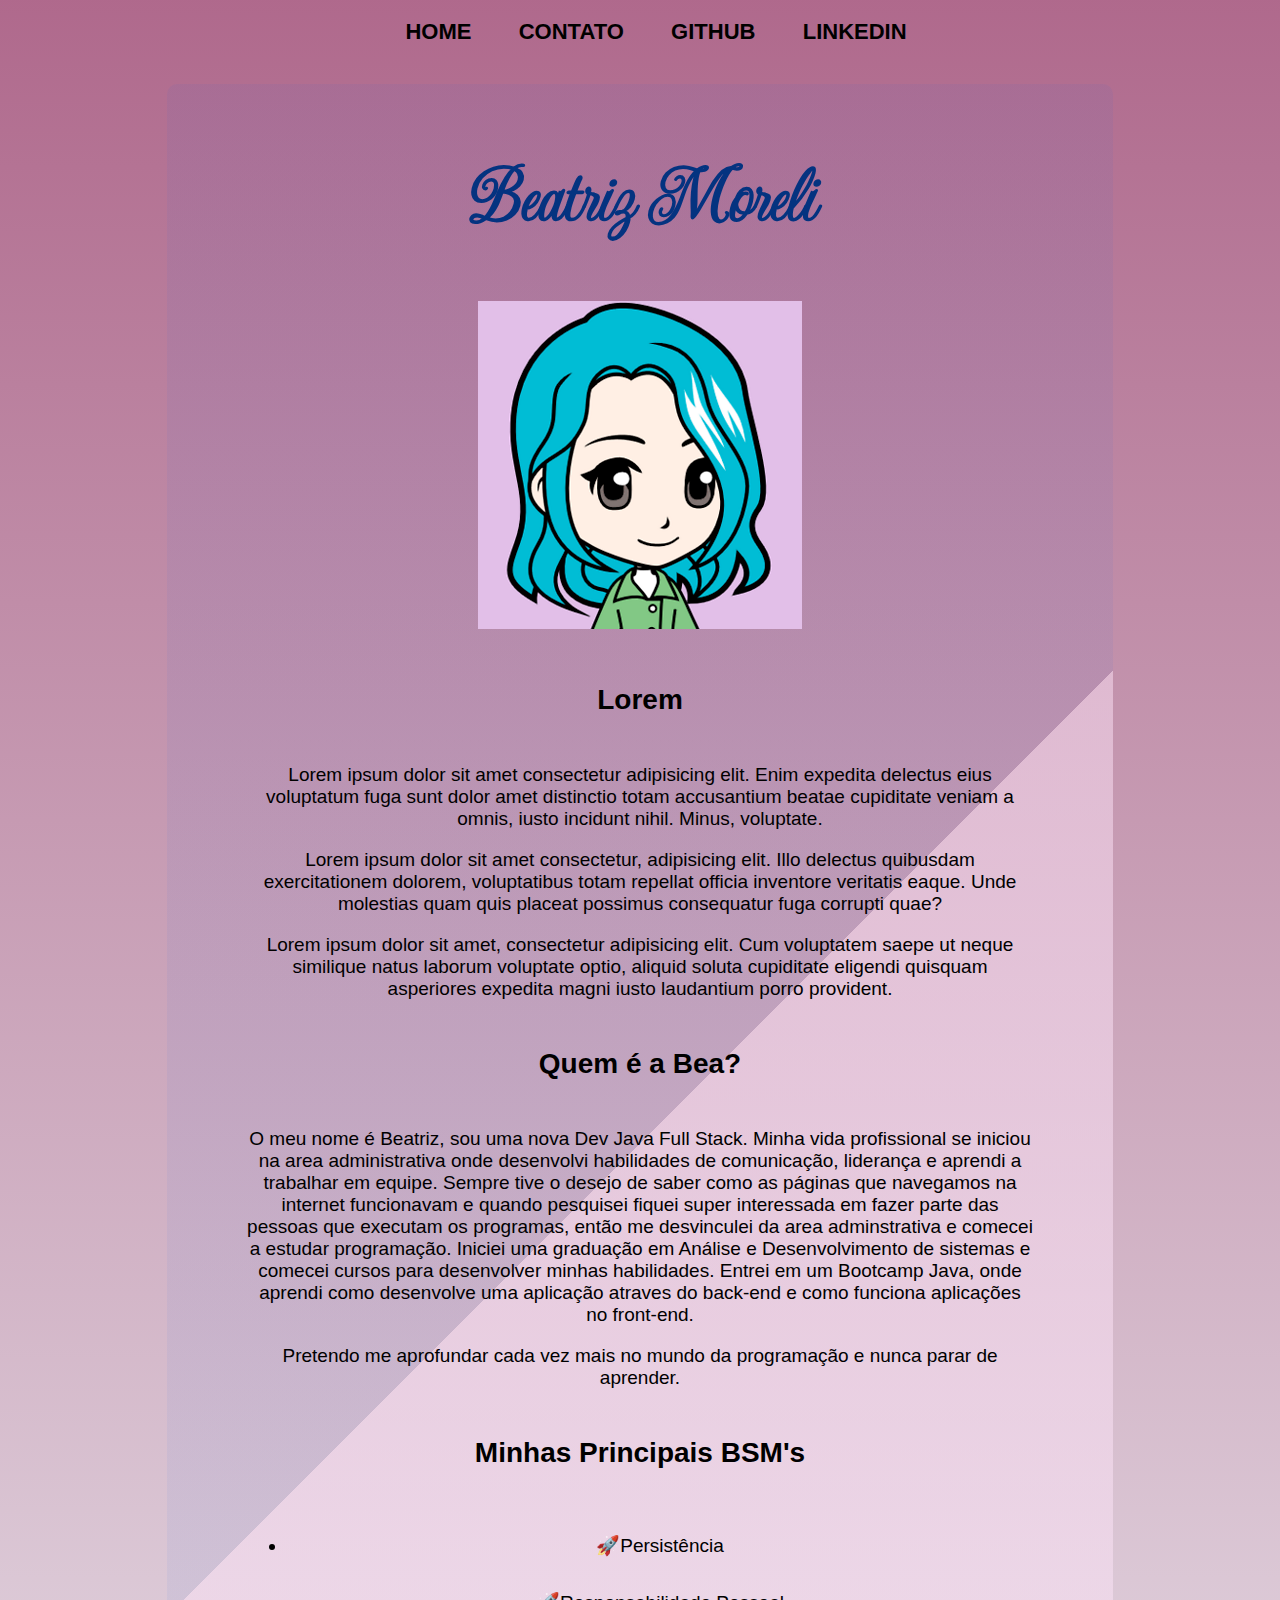
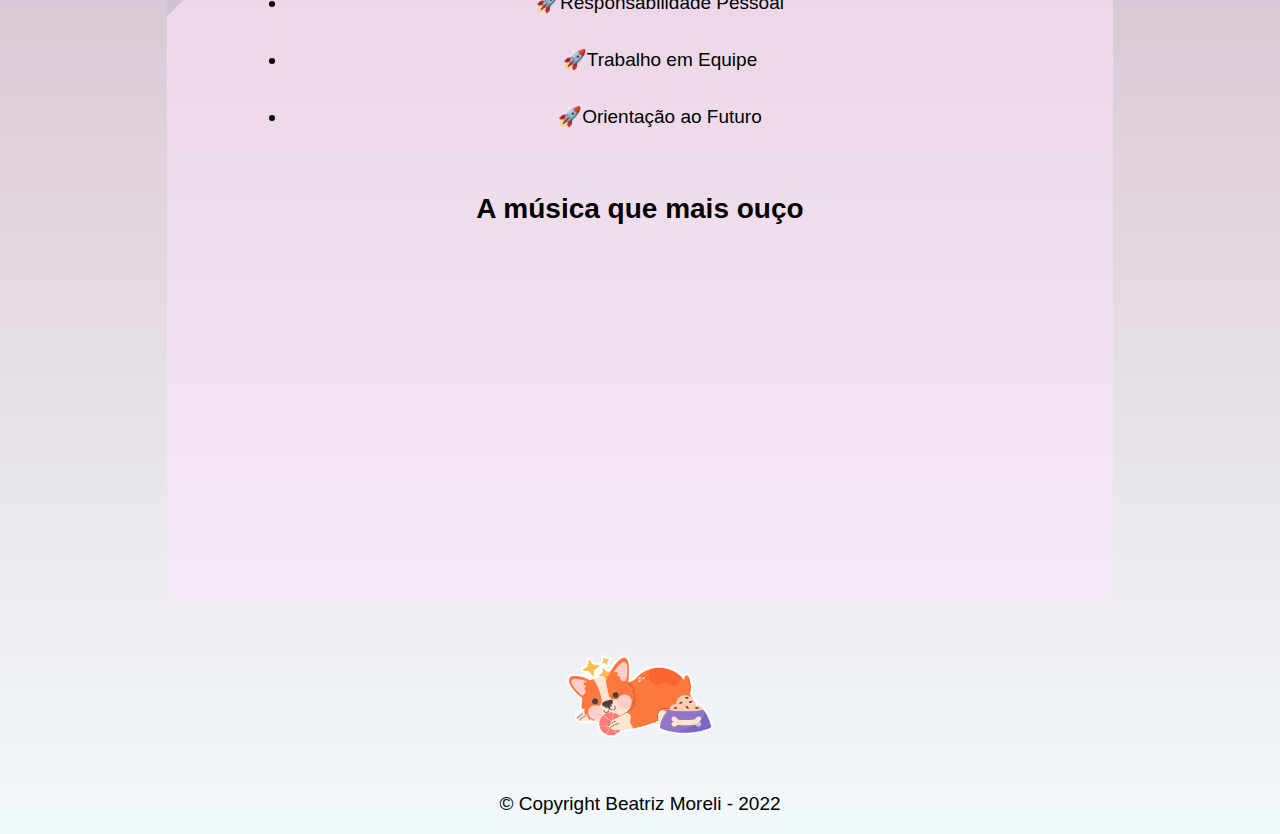
<file: index.html>
<!DOCTYPE html>
<html lang="pt-br">

<head>
    <meta charset="UTF-8">
    <meta http-equiv="X-UA-Compatible" content="IE=edge">
    <meta name="viewport" content="width=device-width, initial-scale=1.0">
    <link rel="shortcut icon" href="/assets/imagens/icone.png" type="image/x-icon">
    <link rel="stylesheet" href="/assets/CSS/style.css">
    <title>Beatriz Moreli</title>
</head>

<body>
    <header>
        <div>
            <nav>
                <ul>
                    <li><a href="/index.html">Home</a></a></li>
                    <li><a href="/Contato.html">Contato</a></a></li>
                    <li><a href="https://github.com/Beamoreli">GitHub</a></li>
                    <li><a href="https://www.linkedin.com/in/beamoreli/">Linkedin</a></li>
                </ul>
            </nav>
        </div>
    </header>
    <main>
        <section>
            <style>
                @import url('https://fonts.googleapis.com/css2?family=Updock&display=swap');
            </style>
            <h1 class="nome">Beatriz Moreli</h1>
            <h2 class="logo"><img src="/assets/imagens/logobea.png">
                <h3>Lorem</h3>
                <p>Lorem ipsum dolor sit amet consectetur adipisicing elit. Enim expedita delectus eius voluptatum fuga
                    sunt
                    dolor amet distinctio totam accusantium beatae cupiditate veniam a omnis, iusto incidunt nihil.
                    Minus,
                    voluptate.</p>
                <p>Lorem ipsum dolor sit amet consectetur, adipisicing elit. Illo delectus quibusdam exercitationem
                    dolorem,
                    voluptatibus totam repellat officia inventore veritatis eaque. Unde molestias quam quis placeat
                    possimus
                    consequatur fuga corrupti quae?</p>
                <p>Lorem ipsum dolor sit amet, consectetur adipisicing elit. Cum voluptatem saepe ut neque similique
                    natus
                    laborum voluptate optio, aliquid soluta cupiditate eligendi quisquam asperiores expedita magni iusto
                    laudantium porro provident.</p>

                <h3>Quem é a Bea?</h3>
                <p>O meu nome é Beatriz, sou uma nova Dev Java Full Stack. Minha vida profissional se iniciou na area
                    administrativa onde desenvolvi habilidades de comunicação, liderança e aprendi a trabalhar em
                    equipe. Sempre tive o desejo de saber como as páginas que navegamos na internet funcionavam e quando
                    pesquisei fiquei super interessada em fazer parte das pessoas que executam os programas, então me
                    desvinculei da area adminstrativa e comecei a estudar programação.
                    Iniciei uma graduação em Análise e Desenvolvimento de sistemas e comecei cursos para desenvolver
                    minhas habilidades. Entrei em um Bootcamp Java, onde aprendi como desenvolve uma aplicação atraves
                    do back-end e como funciona aplicações no front-end.</p>
                <p>Pretendo me aprofundar cada vez mais no mundo da programação e nunca parar de aprender.</p>
        </section>

        <section>
            <h3>Minhas Principais BSM's </h3>

            <div>
                <ul>
                    <li class="itens">Persistência</li>
                    <li class="itens">Responsabilidade Pessoal</li>
                    <li class="itens">Trabalho em Equipe</li>
                    <li class="itens">Orientação ao Futuro</li>
                </ul>
            </div>

            <div class="video">
                <h3>A música que mais ouço</h3>
                <iframe width="660" height="315" src="https://www.youtube.com/embed/qz88qOS1Rwg" title="YouTube video player" frameborder="0" allow="accelerometer; autoplay; clipboard-write; encrypted-media; gyroscope; picture-in-picture" allowfullscreen></iframe>
            </div>
        
        </section>
    </main>

    <footer>
        <img src="/assets/imagens/4359760.png" class="imagem-rodape">
        <p class="copyright"> &copy; Copyright Beatriz Moreli - 2022</p>
    </footer>
</body>

</html>
</file>
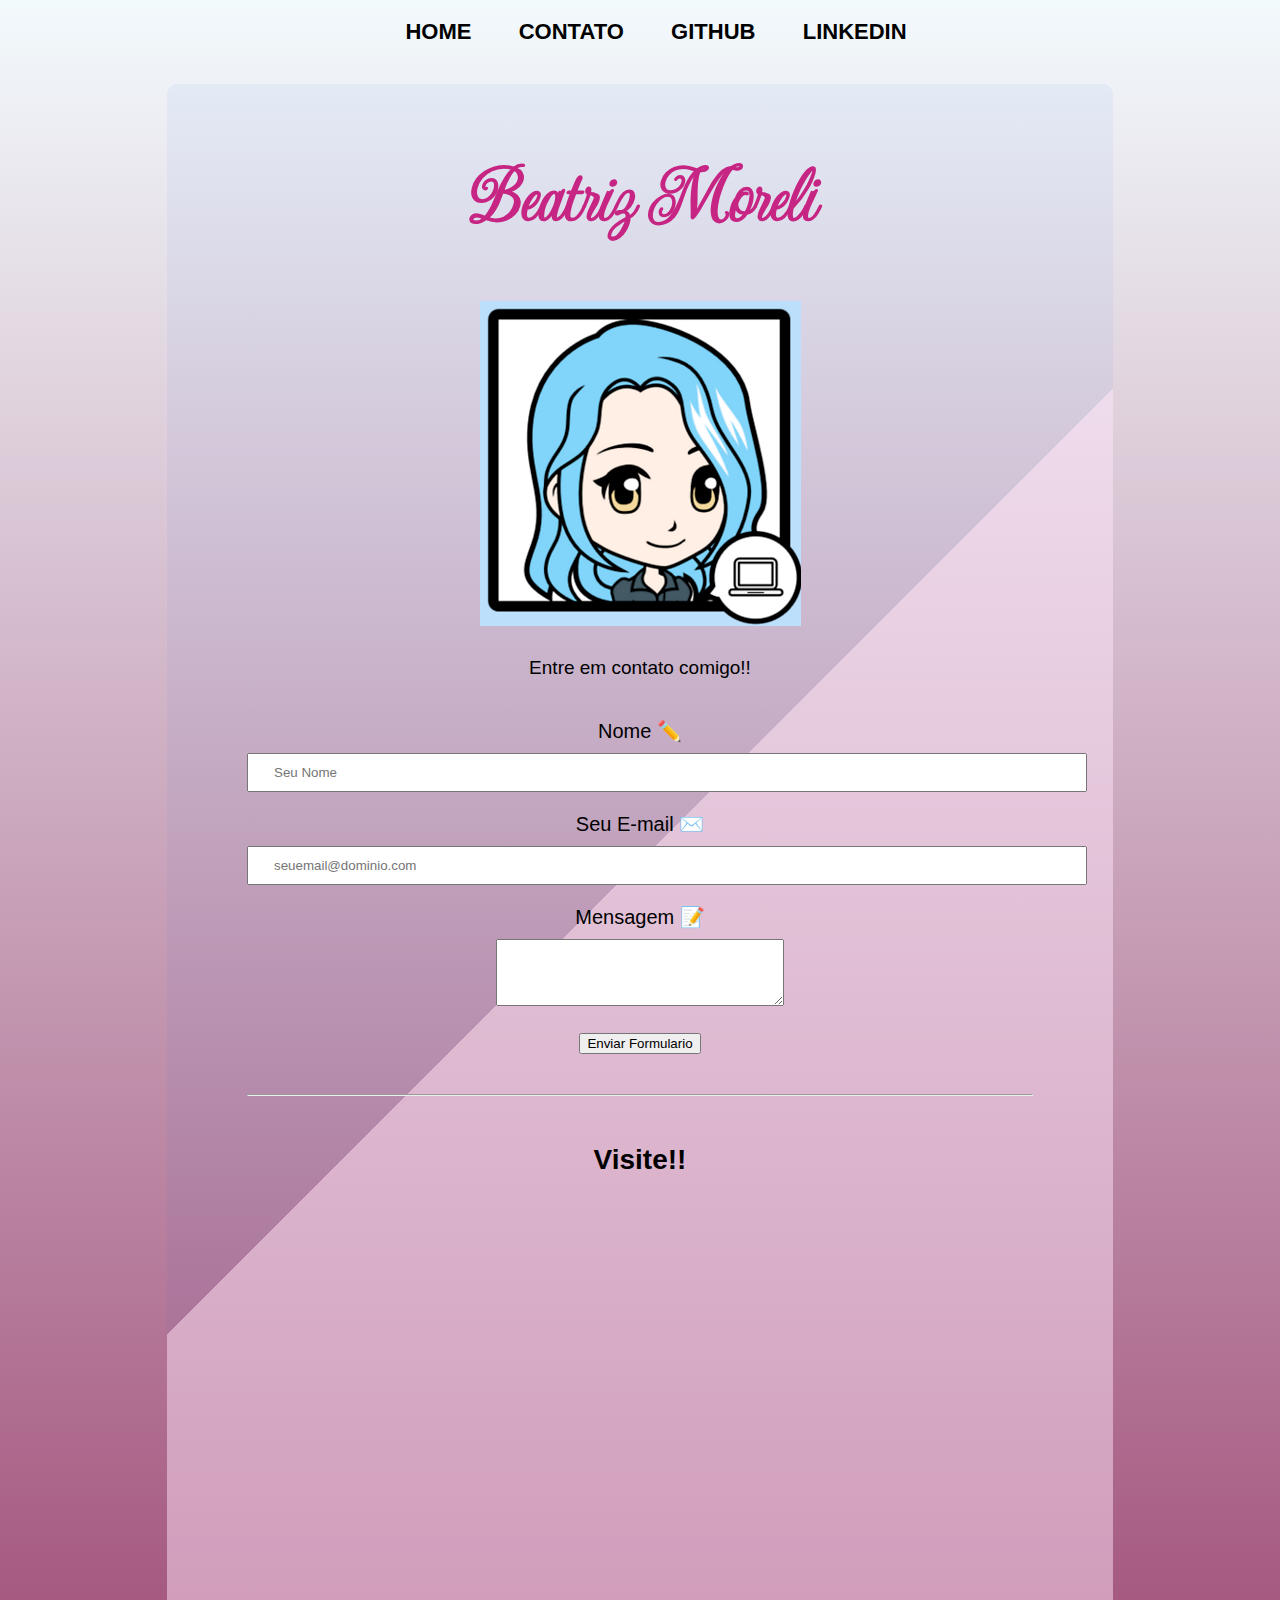
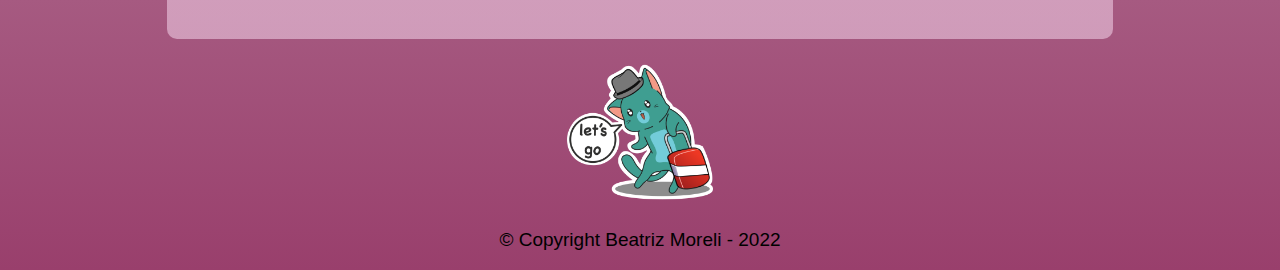
<file: Contato.html>
<!DOCTYPE html>
<html lang="pt-br">

<head>
    <meta charset="UTF-8">
    <meta http-equiv="X-UA-Compatible" content="IE=edge">
    <meta name="viewport" content="width=device-width, initial-scale=1.0">
    <link rel="shortcut icon" href="/assets/imagens/icone.png" type="image/x-icon">
    <link rel="stylesheet" href="/assets/CSS/contato.css">

    <title>Bea - Contato</title>
</head>

<body>
    <header>
        <nav>
            <ul>
                <li><a href="/index.html">Home</a></a></li>
                <li><a href="/Contato.html">Contato</a></a></li>
                <li><a href="https://github.com/Beamoreli">GitHub</a></li>
                <li><a href="https://www.linkedin.com/in/beamoreli/">Linkedin</a></li>
            </ul>
        </nav>
    </header>
    <main>
        <div>
            <style>
                @import url('https://fonts.googleapis.com/css2?family=Updock&display=swap');
            </style>
            <h1 class="nome">Beatriz Moreli</h1>
            <h2><img src="/assets/imagens/bealogo.png"></h1>
        </div>
        <div>
            <p>Entre em contato comigo!!</p>

        </div>
        <form>
            <label for="nomepet">Nome ✏️</label>
            <input type="text" id="nome" onkeyup="validaNome()" class="input-padrao" required placeholder="Seu Nome">
            <div id="txtNome"></div>

            <label for="email">Seu E-mail ✉️ </label>
            <input type="text" id="email" onkeyup="validaEmail()" class="input-padrao" required placeholder="seuemail@dominio.com">
            <div id="txtEmail"></div>

            <!-- <label class="wpp" for="Telefone">WhatsApp 📱 </label>
            <input type="text" id="telefone" class="input-padrao" required placeholder="(XX) XXXXX-XXXX"> -->

            <label for="mensagem">Mensagem 📝</label>
            <textarea name= mensagem id="mensagem"  cols="62" rows="3" onkeyup="validaMensagem()" class="input-padrao" ></textarea>
            <div id="txtMensagem"></div>
            <button onclick="enviar()">Enviar Formulario</button>
        </form>
        <hr>
        <div class="mapa">
            <h3>Visite!!</h3>
            <iframe
                src="https://www.google.com/maps/embed?pb=!1m18!1m12!1m3!1d2624.8739172815503!2d2.335455315853558!3d48.860614608503816!2m3!1f0!2f0!3f0!3m2!1i1024!2i768!4f13.1!3m3!1m2!1s0x47e671d877937b0f%3A0xb975fcfa192f84d4!2sLouvre%20Museum!5e0!3m2!1sen!2sbr!4v1650294256093!5m2!1sen!2sbr"
                width="700" height="400" style="border:0;" allowfullscreen="" loading="lazy"
                referrerpolicy="no-referrer-when-downgrade" onmousemove="mapaZoom()" onmouseout="mapaNormal()" id="mapa"></iframe>
        </div>
    </main>

</body>

<footer>
    <img src="/assets/imagens/gato2.png" class="imagem-rodape">
    <p class="copyright"> &copy; Copyright Beatriz Moreli - 2022</p>
</footer>

<script src="/assets/js/script.js"></script>
</body>

</html>
</file>
<file: assets/CSS/style.css>
/* CSS DA PÁGINA INICIAL */

body {
    width: 95%;
    margin: auto;
    background-image: linear-gradient(-225deg,   #c1f4f7d5 0%, #a21858be 100%);
    background-image: linear-gradient(to top,    #f0f9fcd5 0%, #993f6cc7 100%);
    font-family: 'Lucida Sans', 'Lucida Sans Regular', 'Lucida Grande', 'Lucida Sans Unicode', Geneva, Verdana, sans-serif;
    line-height: 1, 5;
    color: rgb(0, 0, 0);
    font-size: 19px;
    text-align: center;
}

h3 {
    padding: 20px 20px;
    font-size: 28px;
}

main {
    background-image: linear-gradient(-225deg, #045ee40e 50%, #ffe6fa7a 50%);
    padding: 10px 80px;
    margin: 20px 135px;
    border-radius: 10px;
}

.nome {
    text-align: center;
    font-style: italic;
    font-size: 80px;
    color: rgb(4, 51, 128);
    font-family: 'Updock', cursive;

}

.logo {
    text-align: center;
}


nav {
    display: flex;
    flex-direction: row;
    justify-content: center;
    align-items: center
}

nav li {
    display: inline;
    margin: 0 25px 0 17px;

}

nav a {
    text-transform: uppercase;
    color: #000000;
    font-weight: bold;
    font-size: 22px;
    text-decoration: none;
}

nav a:hover {
    color: #e04f97;
    text-decoration: underline;

}

.itens {
    line-height: 3.0;
}

.itens:before {
    content: "🚀";
}

.imagem-rodape {
    width: 12%;
    opacity: 1;
    transition: 400ms;

}

.imagem-rodape:hover {
    opacity: 0.6;
}
</file>
<file: assets/CSS/contato.css>
body {
    width: 95%;
    margin: auto;
    background-image: linear-gradient(-225deg, #a21859 0%, #c1f4f7d5 100%);
    background-image: linear-gradient(to top,  #993f6c 0%, #f0f9fcd5 100%);
    font-family: 'Lucida Sans', 'Lucida Sans Regular', 'Lucida Grande', 'Lucida Sans Unicode', Geneva, Verdana, sans-serif;
    line-height: 1, 5;
    color: rgb(0, 0, 0);
    font-size: 19px;
    text-align: center;
}

h3 {
    padding: 20px 20px;
    font-size: 28px;
}

main {
    background-image: linear-gradient(-225deg, #045ee40c 50%, #ffe6fa7a 50%);
    padding: 10px 80px;
    margin: 20px 135px;
    border-radius: 10px;
}

.nome {
    text-align: center;
    font-style: italic;
    font-size: 80px;
    color: rgb(198, 37, 131);
    font-family: 'Updock', cursive;

}

.logo {
    text-align: center;
}


nav {
    display: flex;
    flex-direction: row;
    justify-content: center;
    align-items: center
}

nav li {
    display: inline;
    margin: 0 25px 0 17px;

}

nav a {
    text-transform: uppercase;
    color: #000000;
    font-weight: bold;
    font-size: 22px;
    text-decoration: none;
}

nav a:hover {
    color: #089dca;
    text-decoration: underline;

}
form { 
    margin: 40px 0;
}

fieldset{
    border: 0;
}

form label, form legend {
    display: block;
    font-size: 20px;
    margin: 0 0 10px;
}
.input-padrao {
    margin: 0 0 20px;
    padding: 10px 25px;
    width: 30%;
}
.imagem-rodape {
    width: 12%;
    opacity: 1;
    transition: 400ms;

}

.imagem-rodape:hover {
    opacity: 0.6;
}
</file>
